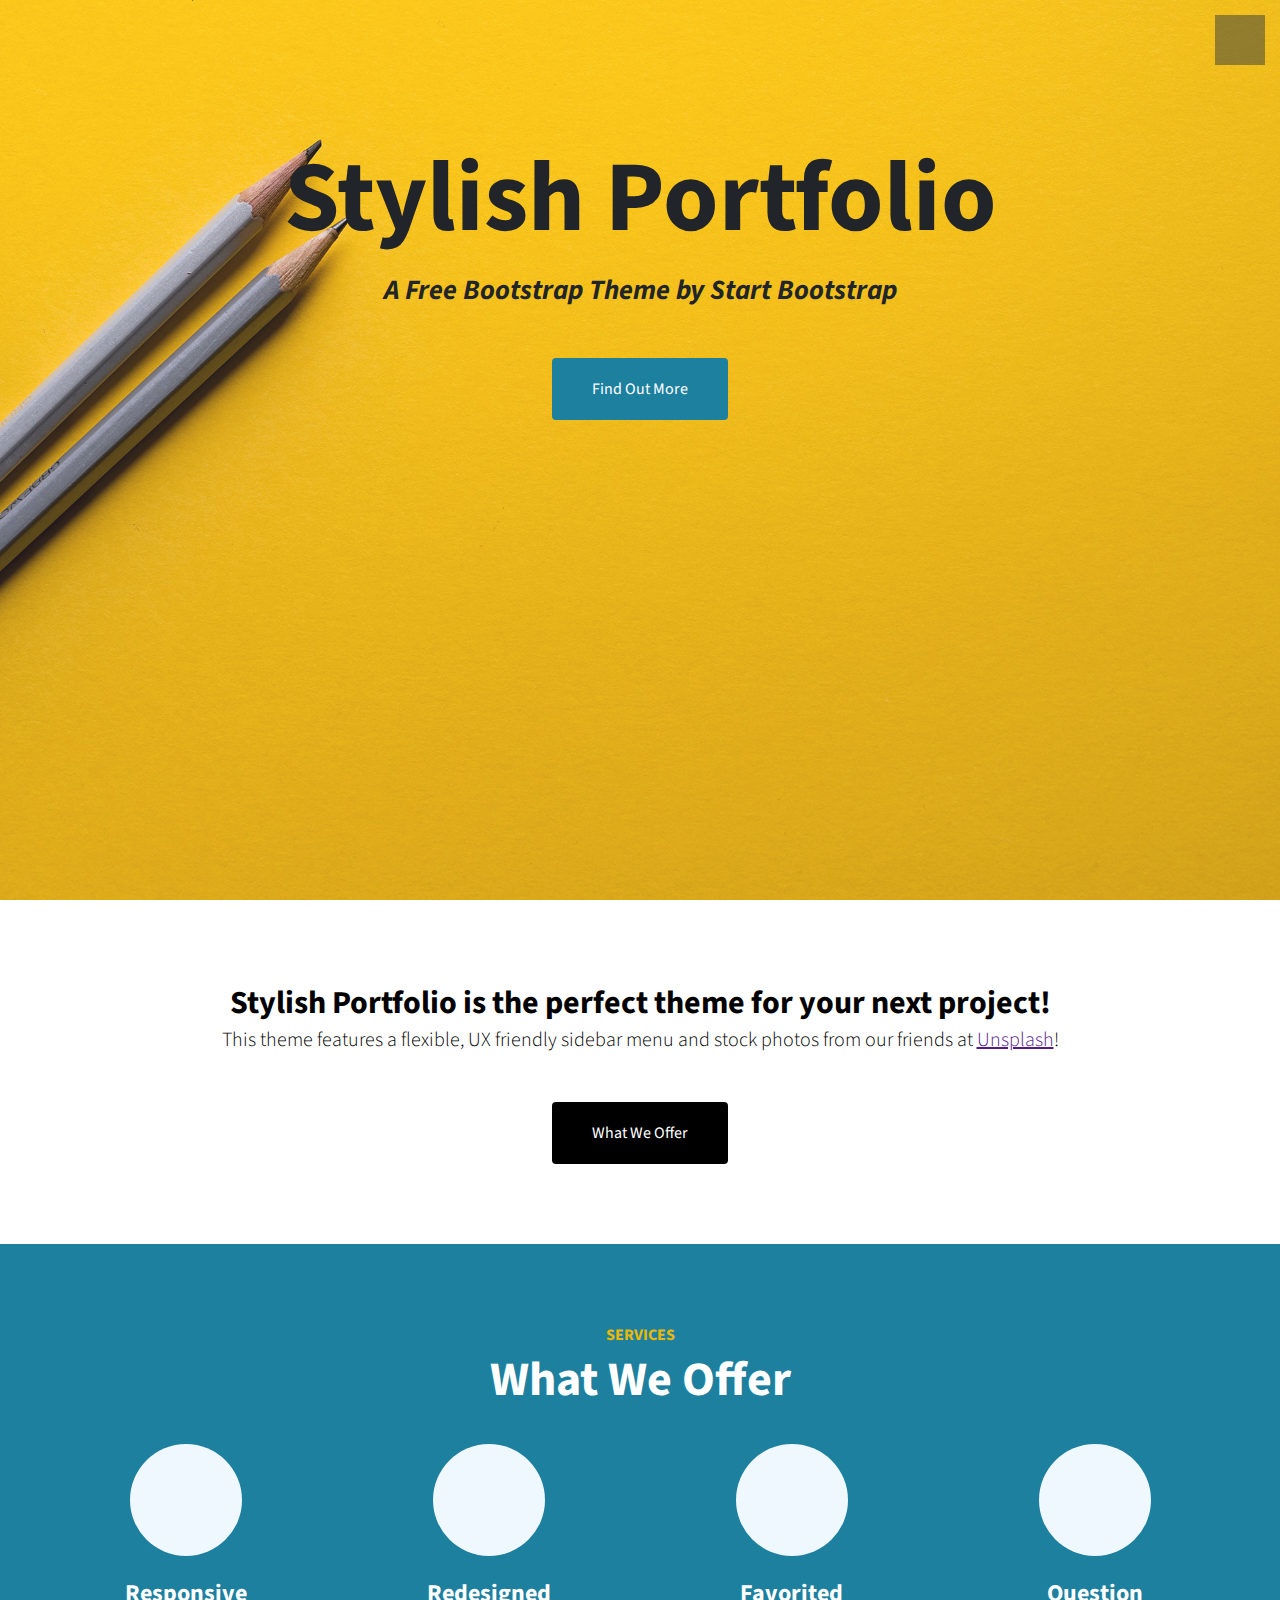
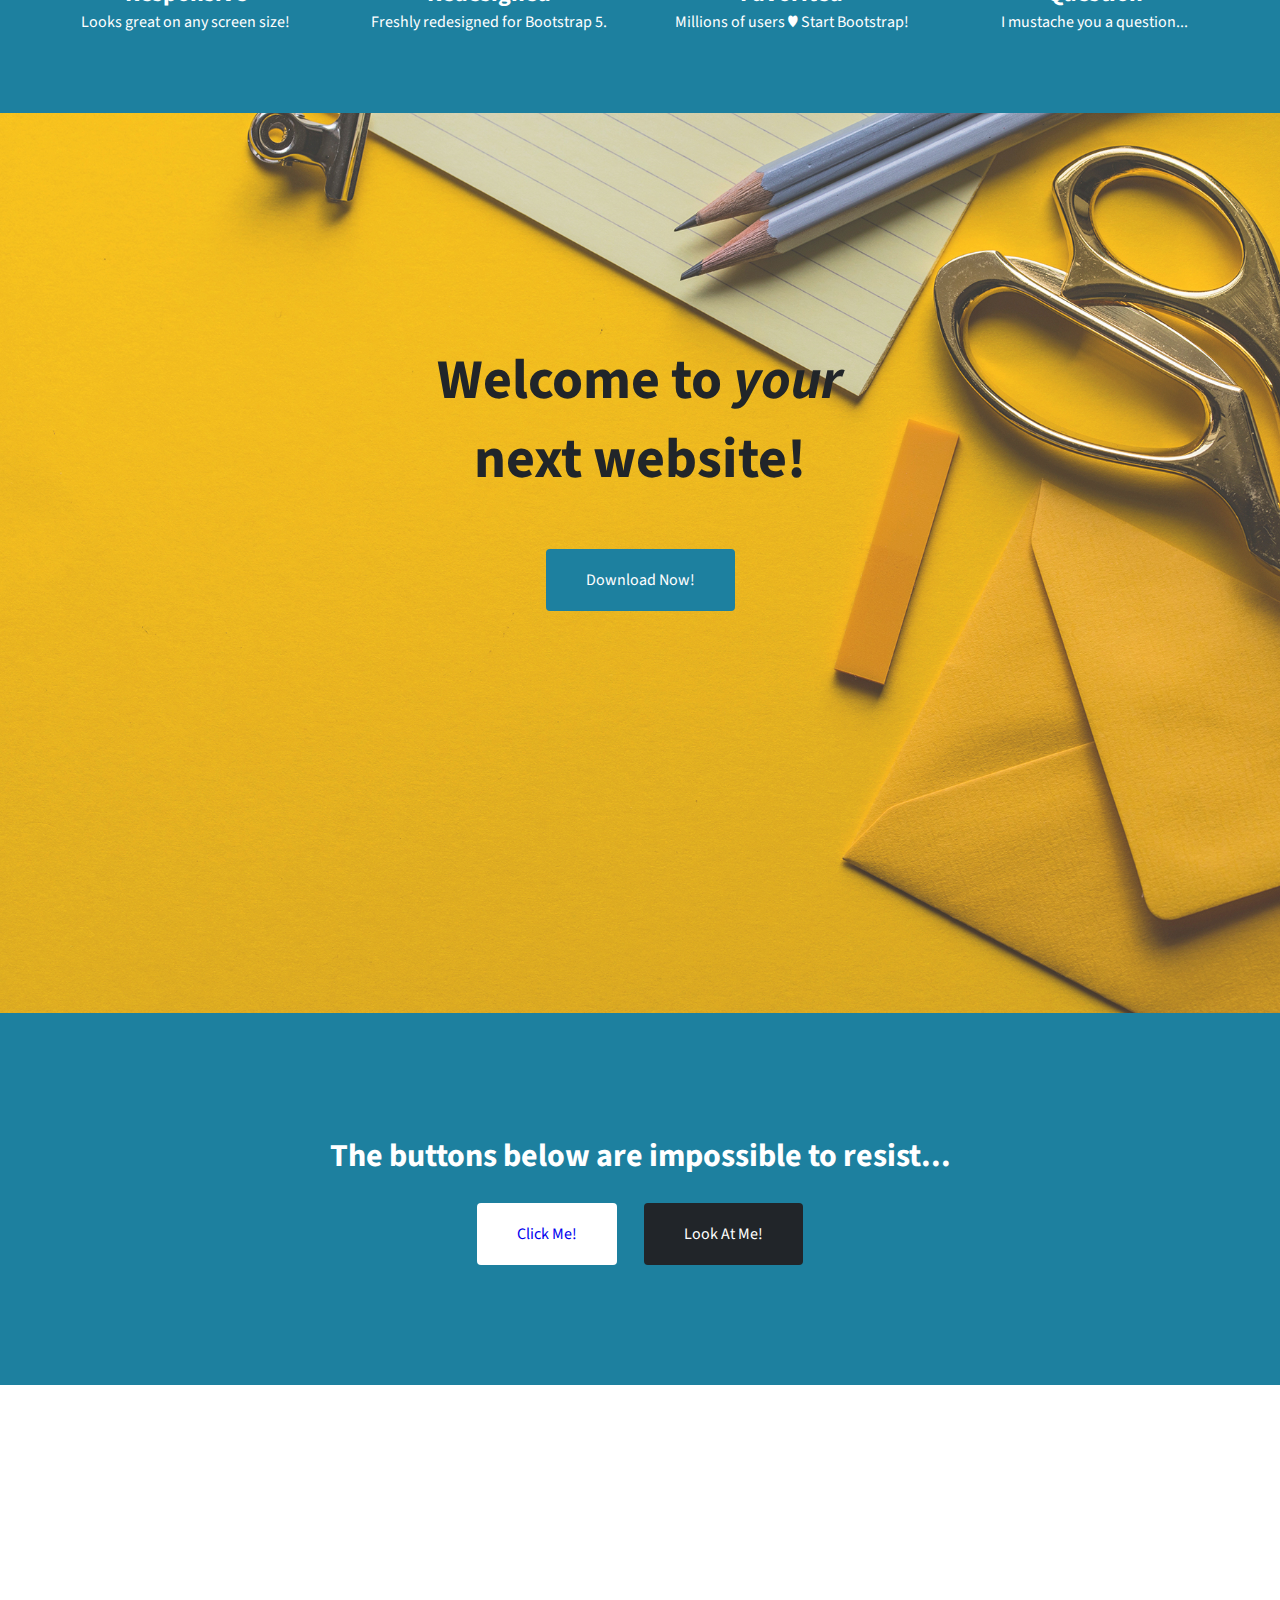
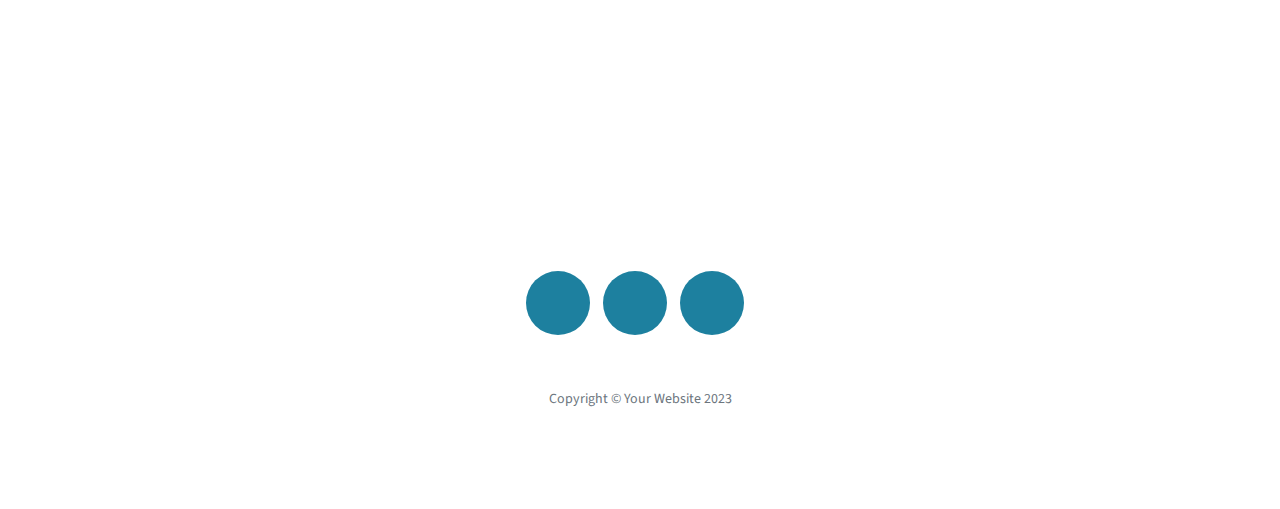
<file: stylish/index.html>
<!DOCTYPE html>
<html lang="en">
<head>
    <meta charset="UTF-8">
    <meta name="viewport" content="width=device-width, initial-scale=1.0">
    <title>Document</title>
    <link rel="stylesheet" href="https://cdnjs.cloudflare.com/ajax/libs/font-awesome/6.5.2/css/all.min.css" integrity="sha512-SnH5WK+bZxgPHs44uWIX+LLJAJ9/2PkPKZ5QiAj6Ta86w+fsb2TkcmfRyVX3pBnMFcV7oQPJkl9QevSCWr3W6A==" crossorigin="anonymous" referrerpolicy="no-referrer" />
    <link rel="stylesheet" href="./assets/css/style.css">
</head>
<body>
    <header>
        <h1>Stylish Portfolio</h1>
        <h3><em>A Free Bootstrap Theme by Start Bootstrap</em></h3>
        <a href="#">find out more</a>
    </header>
    <nav>
        <i class="fa-solid fa-bars"></i>
    </nav>
    <main>
        <section class="s1">
            <h2>Stylish Portfolio is the perfect theme for your next project!</h2>
            <p>This theme features a flexible, UX friendly sidebar menu and stock photos from our friends at <a href="">Unsplash</a>!</p>
            <a href="#">What We Offer</a>
        </section>
        <section class="s2">
            <h6>SERVICES</h6>
            <h2>What We Offer</h2>
            <div class="services-card">
                <div class="services-icon"><i class="fa-solid fa-phone"></i></div>
                <h3 class="s2h3">Responsive</h3>
                <p class="services-text">Looks great on any screen size!</p>
            </div>
            <div class="services-card">
                <div class="services-icon"><i class="fa-solid fa-phone"></i></div>
                <h3 class="s2h3">Redesigned</h3>
                <p class="services-text">Freshly redesigned for Bootstrap 5.</p>
            </div>
            <div class="services-card">
                <div class="services-icon"><i class="fa-solid fa-phone"></i></div>
                <h3 class="s2h3">Favorited</h3>
                <p class="services-text">Millions of users  &#9829 Start Bootstrap!</p>
            </div>
            <div class="services-card">
                <div class="services-icon"><i class="fa-solid fa-phone"></i></div>
                <h3 class="s2h3">Question</h3>
                <p class="services-text">I mustache you a question...</p>
            </div>
        </section>
        <section class="s3">
            <h2 class="top">Welcome to <i>your</i></h2>
            <h2 class="bottom">next website!</h2>    
            <a href="#">Download Now!</a>        
        </section>
        <!-- <section>
            <h3>Portfolio</h3>
            <h2>Recent Projects</h2>
            <div>
                <div class="div1">
                    <h2>STATIONARY</h2>
                    <p>A yellow pencil with envelopes on a clean, blue backdrop!</p>
                </div>
            </div>
        </section> -->
        <section class="s4">
                <h2>The buttons below are impossible to resist...</h2>
                <a class="s4a1" href="#">Click Me!</a>
                <a class="s4a2" href="#">Look at Me!</a>      
        </section>
        <section>
            <iframe src="https://www.google.com/maps/embed?pb=!1m18!1m12!1m3!1d2879.6974275047623!2d-122.41792500017756!3d37.77675219851874!2m3!1f0!2f0!3f0!3m2!1i1024!2i768!4f13.1!3m3!1m2!1s0x8085809c6c8f4459%3A0xb10ed6d9b5050fa5!2sX%20Corp.%20HQ!5e0!3m2!1sen!2saz!4v1713901191692!5m2!1sen!2saz" width="1600" height="480" style="border:0;" allowfullscreen="" loading="lazy" referrerpolicy="no-referrer-when-downgrade"></iframe>
        </section>
    </main>
    <footer>
        <div class="ft1">
            <div class="ft1div"><i class="fa-brands fa-facebook-f"></i></div>
            <div class="ft1div"><i class="fa-brands fa-twitter"></i></div>
            <div class="ft1div"><i class="fa-brands fa-square-github"></i></div>
        </div>
        <p class="ft1p">Copyright © Your Website 2023</p>
    </footer>
</body>
</html>
</file>
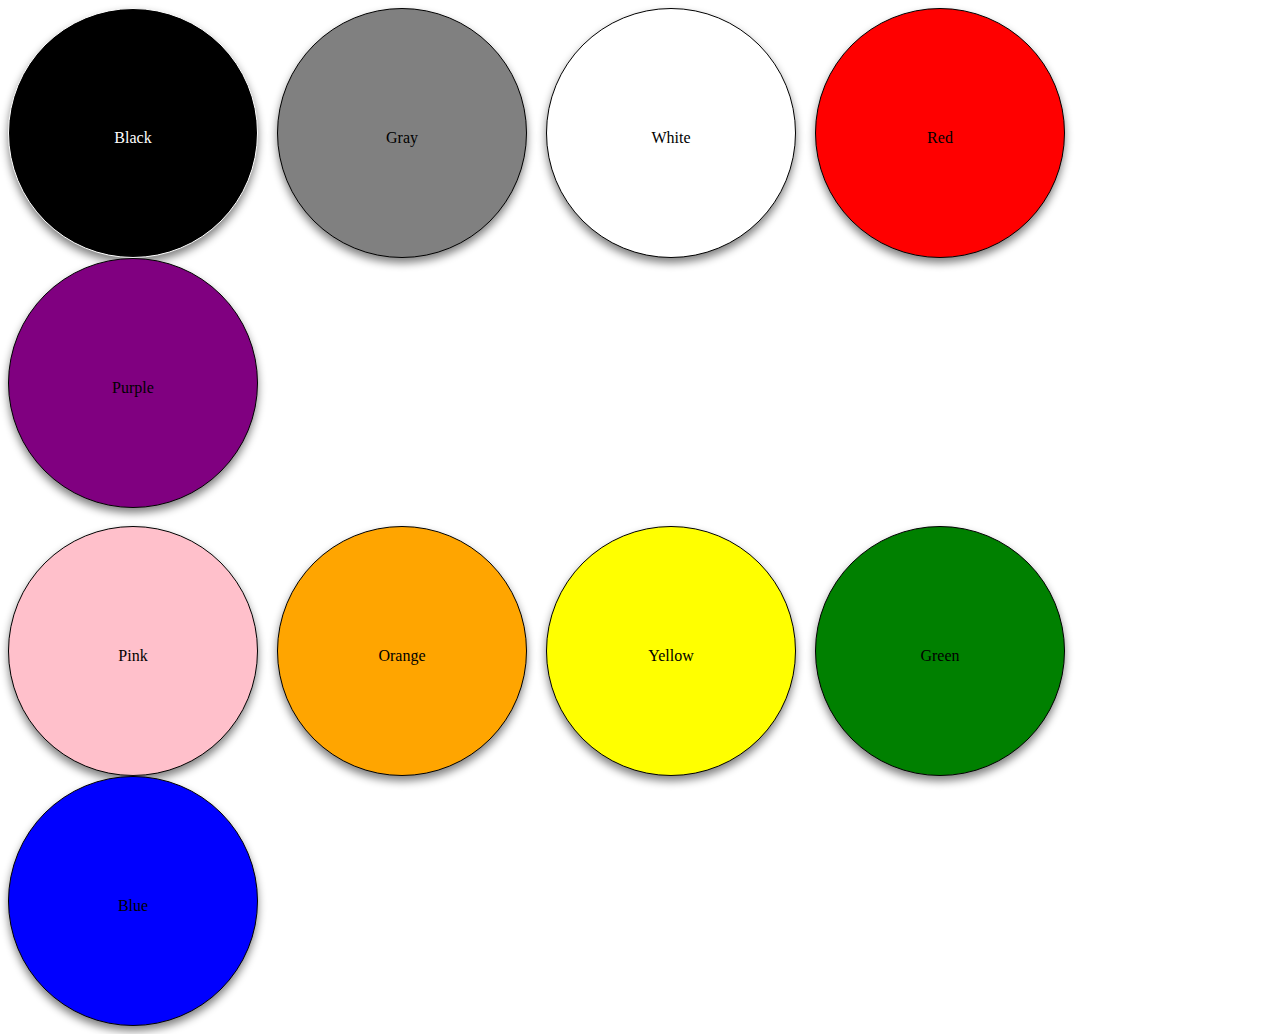
<file: task1/index.html>
<!DOCTYPE html>
<html lang="en">
  <head>
    <meta charset="UTF-8" />
    <meta name="viewport" content="width=device-width, initial-scale=1.0" />
    <title>Document</title>
    <link rel="stylesheet" href="task.css" />
  </head>
  <body>
    <div>
      <div id="h1">Black</div>
      <div id="h2">Gray</div>
      <div id="h3">White</div>
      <div id="h4">Red</div>
      <div id="h5">Purple</div>
    </div>
    <br>

    <div>
      <div id="h6">Pink</div>
      <div id="h7">Orange</div>
      <div id="h8">Yellow</div>
      <div id="h9">Green</div>
      <div id="h10">Blue</div>
    </div>
  </body>
</html>
</file>
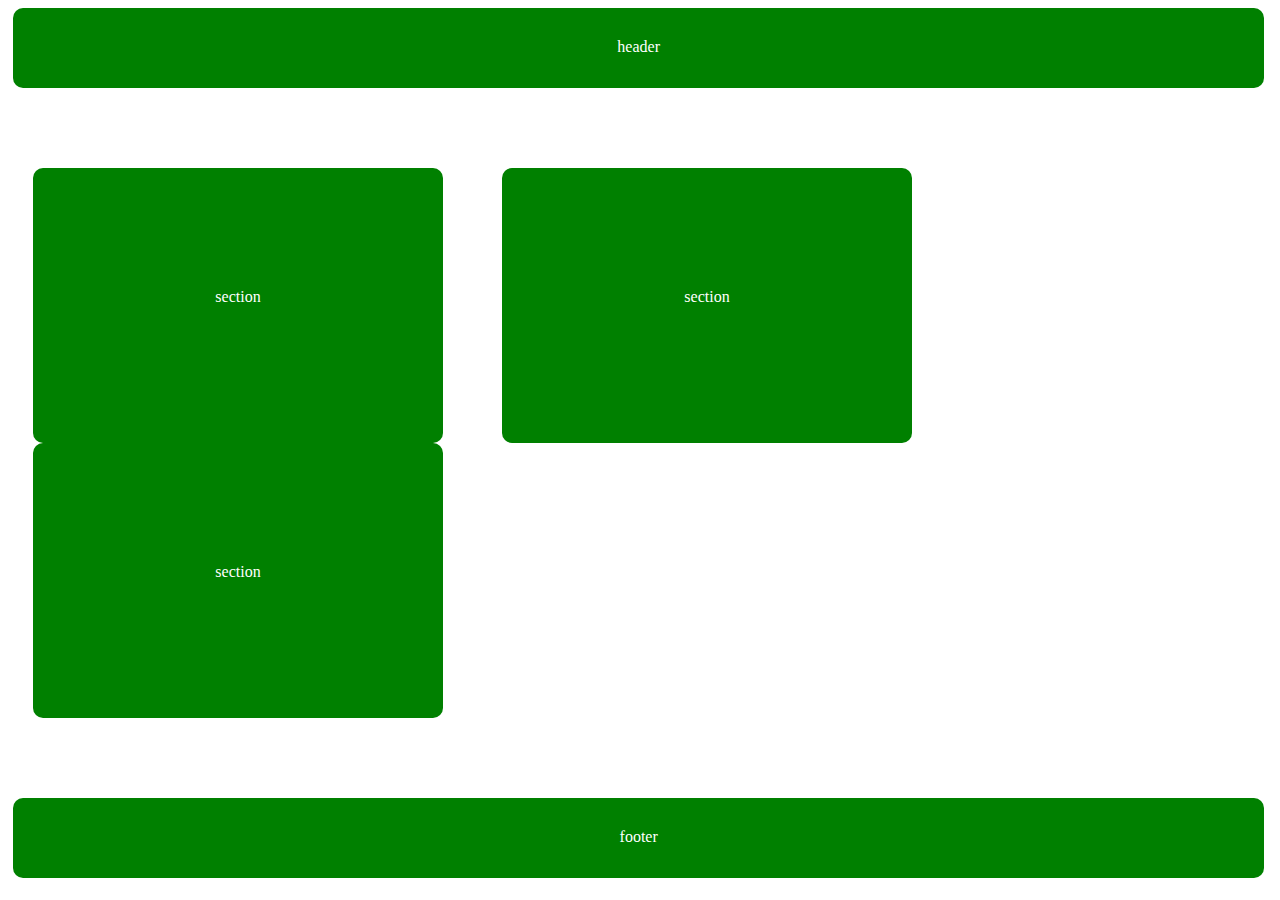
<file: task2/index.html>
<!DOCTYPE html>
<html lang="en">
<head>
    <meta charset="UTF-8">
    <meta name="viewport" content="width=device-width, initial-scale=1.0">
    <title>Document</title>
    <link rel="stylesheet" href="task.css">
</head>
<body>
    <header>header</header>
    <section id="sec1">section</section>
    <section id="sec2">section</section>
    <section id="sec3">section</section>
    <footer>footer</footer>
</body>
</html>
</file>
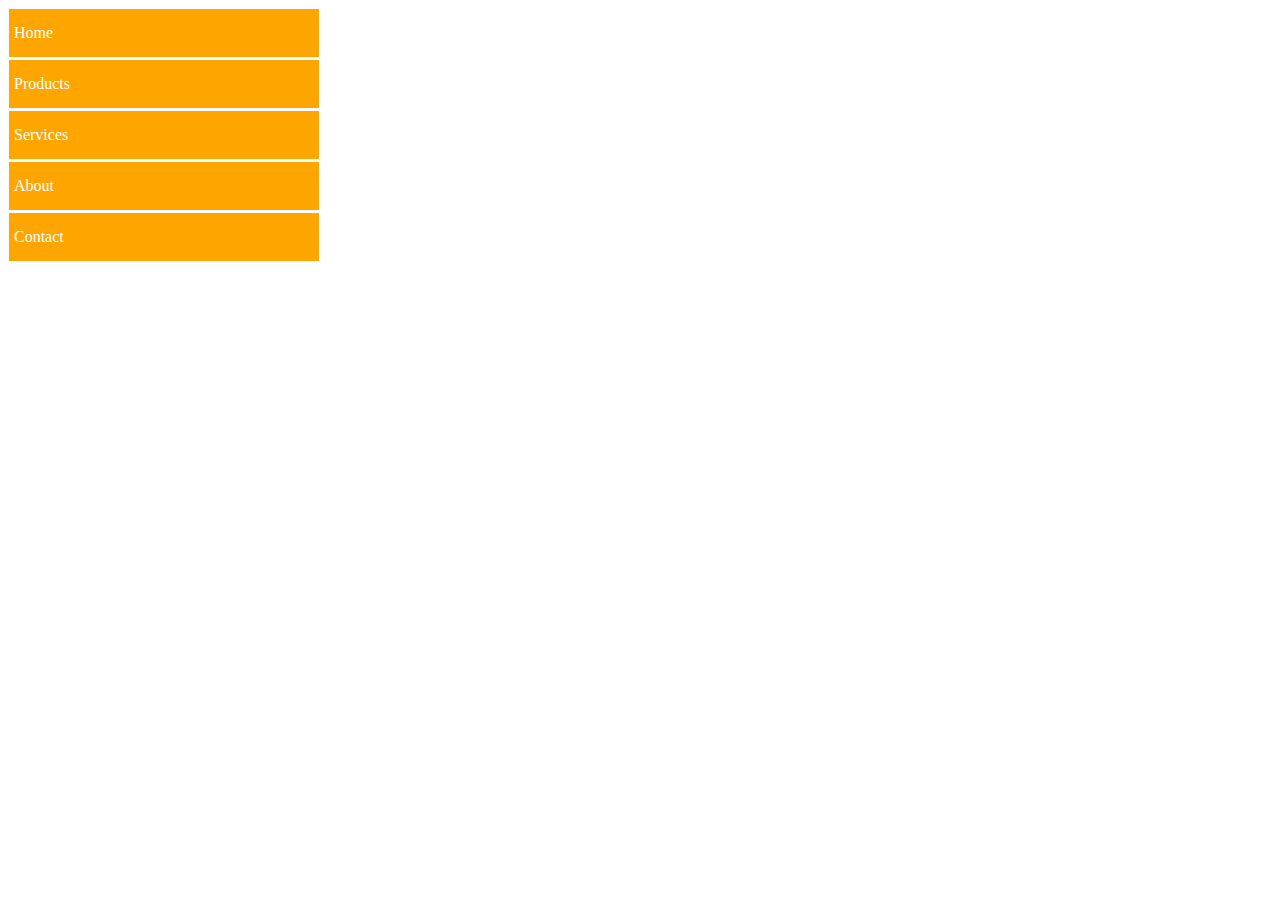
<file: task3/index.html>
<!DOCTYPE html>
<html lang="en">
<head>
    <meta charset="UTF-8">
    <meta name="viewport" content="width=device-width, initial-scale=1.0">
    <title>Document</title>
    <link rel="stylesheet" href="task.css">
</head>
<body>
    <div class="div">Home</div>
    <div class="div">Products</div>
    <div class="div">Services</div>
    <div class="div">About</div>
    <div class="div">Contact</div>  
</body>
</html>
</file>
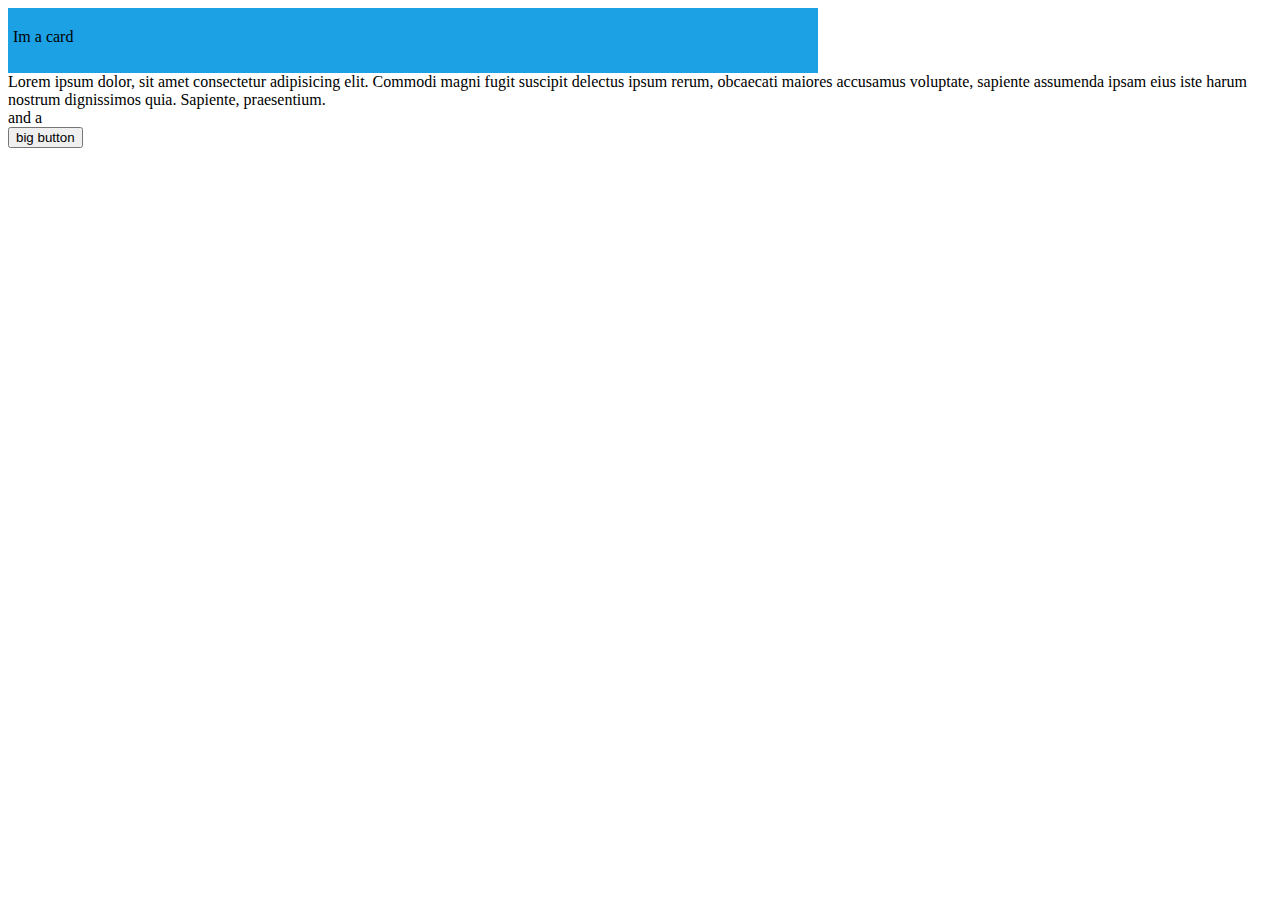
<file: task4neqatov/index.html>
<!DOCTYPE html>
<html lang="en">
  <head>
    <meta charset="UTF-8" />
    <meta name="viewport" content="width=device-width, initial-scale=1.0" />
    <title>Document</title>
    <link rel="stylesheet" href="task.css" />
  </head>
  <body>
    <div id="card">Im a card</div>
    <div id="Lorem">
      Lorem ipsum dolor, sit amet consectetur adipisicing elit. Commodi magni
      fugit suscipit delectus ipsum rerum, obcaecati maiores accusamus
      voluptate, sapiente assumenda ipsam eius iste harum nostrum dignissimos
      quia. Sapiente, praesentium.
    </div>
    <div id="and">and a <br /><button>big button</button></div>
  </body>
</html>
</file>
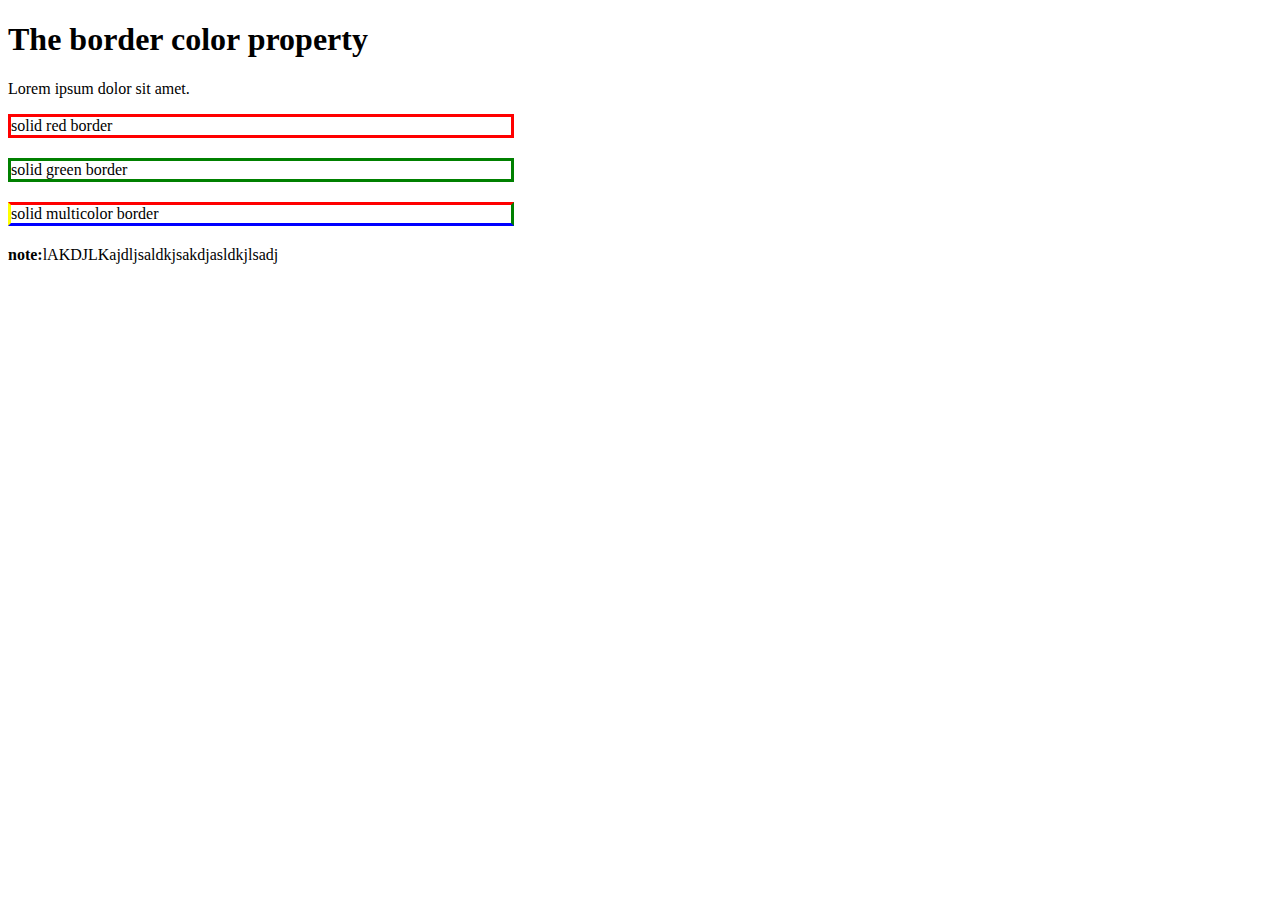
<file: task5/index.html>
<!DOCTYPE html>
<html lang="en">
<head>
    <meta charset="UTF-8">
    <meta name="viewport" content="width=device-width, initial-scale=1.0">
    <title>Document</title>
    <link rel="stylesheet" href="task.css">
</head>
<body>
    <h1>The border color property</h1>
    <p>Lorem ipsum dolor sit amet.</p>
    <div id="red">solid red border</div>
    <div id="green">solid green border</div>
    <div id="mcolor">solid multicolor border</div>
    <p><strong>note:</strong>lAKDJLKajdljsaldkjsakdjasldkjlsadj</p>
</body>
</html>
</file>
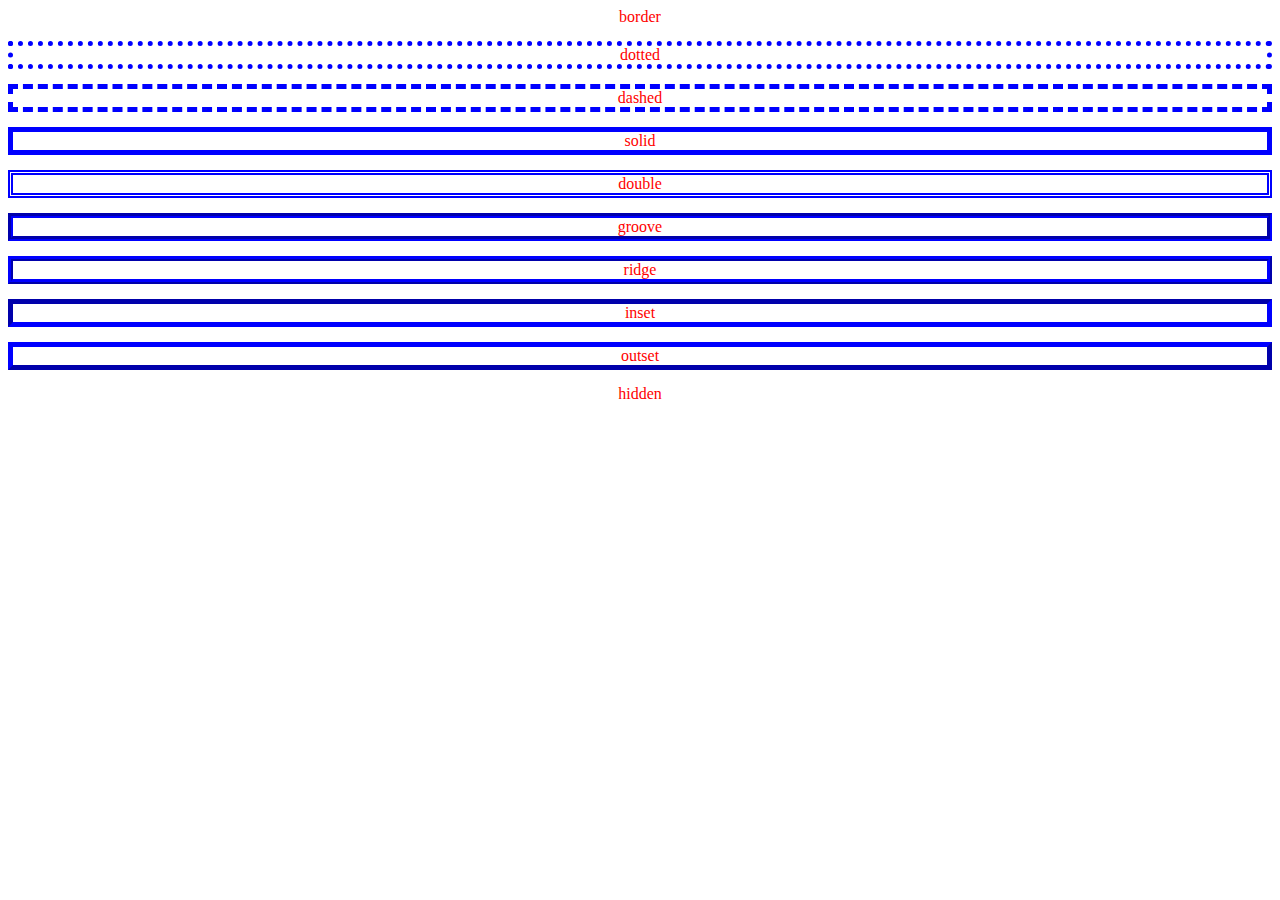
<file: task6/index.html>
<!DOCTYPE html>
<html lang="en">
<head>
    <meta charset="UTF-8">
    <meta name="viewport" content="width=device-width, initial-scale=1.0">
    <title>Document</title>
    <link rel="stylesheet" href="task.css">
</head>
<body>
    <div id="d0">border</div>
    <div id="d1">dotted</div>
    <div id="d2">dashed</div>
    <div id="d3">solid</div>
    <div id="d4">double</div>
    <div id="d5">groove</div>
    <div id="d6">ridge</div>
    <div id="d7">inset</div>
    <div id="d8">outset</div>
    <div id="d9">hidden</div>
</body>
</html>
</file>
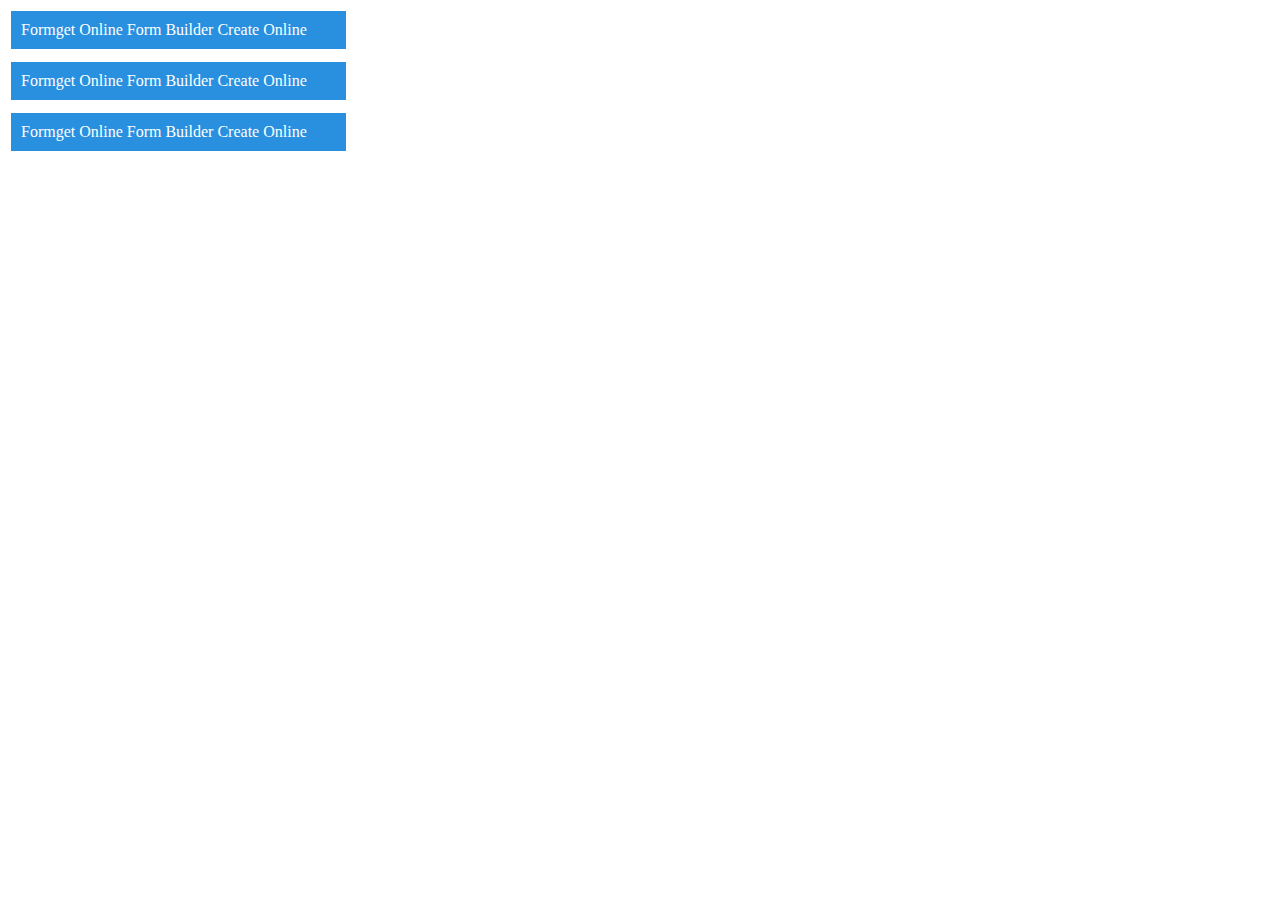
<file: task7/index.html>
<!DOCTYPE html>
<html lang="en">
<head>
    <meta charset="UTF-8">
    <meta name="viewport" content="width=device-width, initial-scale=1.0">
    <title>Document</title>
    <link rel="stylesheet" href="task.css">
</head>
<body>
    <div>Formget Online Form Builder Create Online</div>
    <div>Formget Online Form Builder Create Online</div>
    <div>Formget Online Form Builder Create Online</div>
</body>
</html>
</file>
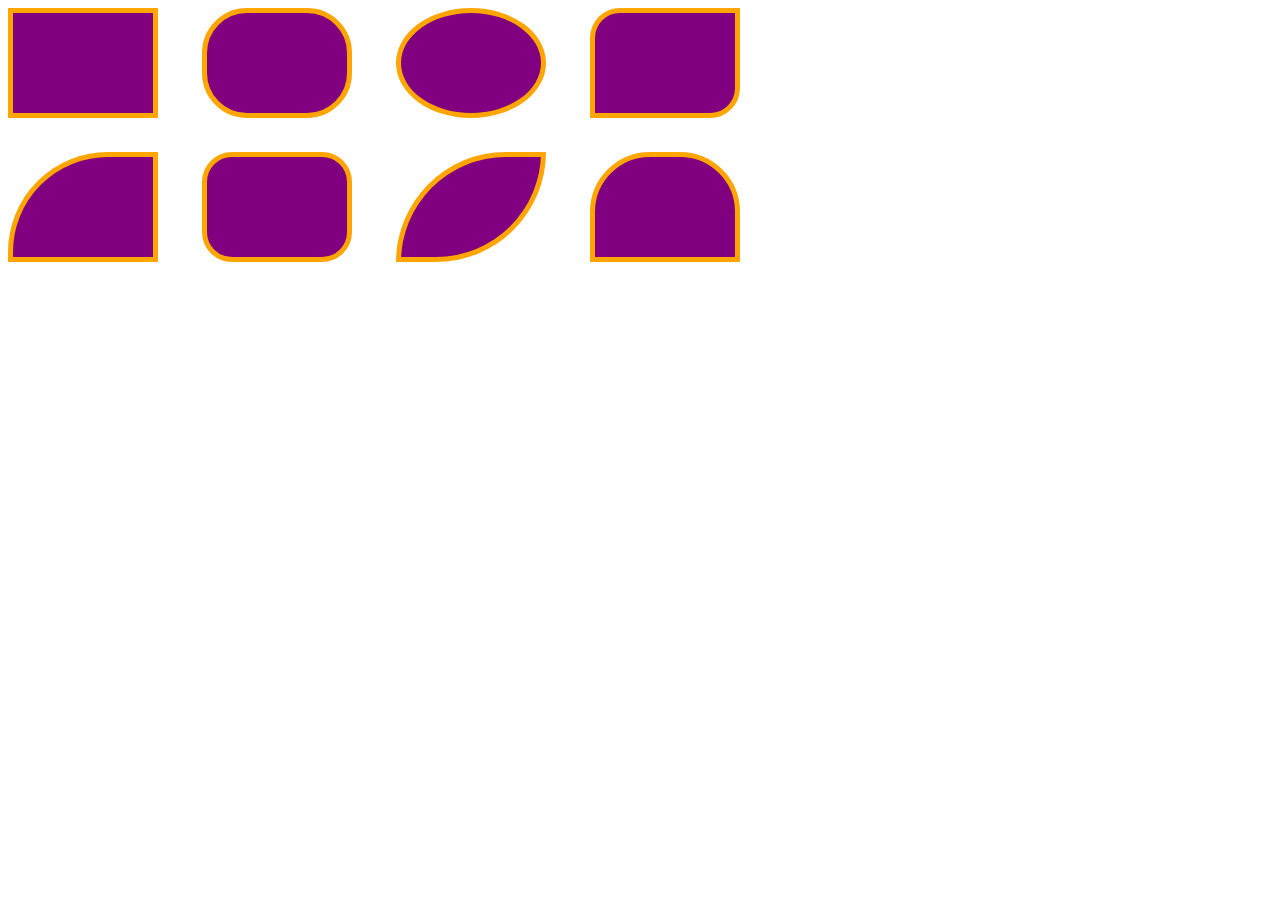
<file: task9/index.html>
<!DOCTYPE html>
<html lang="en">
  <head>
    <meta charset="UTF-8" />
    <meta name="viewport" content="width=device-width, initial-scale=1.0" />
    <title>Document</title>
    <link rel="stylesheet" href="task.css" />
  </head>
  <body>
    <div>
      <div class="a1"></div>
      <div class="a2"></div>
      <div class="a3"></div>
      <div class="a4"></div>
    </div>
    <br>

    <div>
      <div class="a5"></div>
      <div class="a6"></div>
      <div class="a7"></div>
      <div class="a8"></div>
    </div>
  </body>
</html>
</file>
<file: stylish/assets/css/style.css>
@import url('https://fonts.googleapis.com/css2?family=Source+Sans+3:ital,wght@0,200..900;1,200..900&display=swap');
*{
    margin: 0;
    padding: 0;
    box-sizing: border-box;
    font-family: "Source Sans 3", sans-serif;
}
header{
    height: auto;
    min-height: 100vh;
    padding-top: 128px;
    background-position: center center;
    background-repeat: no-repeat;
    background-size: cover;
    text-align: center;
    color: #212529;
    background-image: linear-gradient(90deg, rgba(255, 255, 255, 0.1) 0%, rgba(255, 255, 255, 0.1) 100%), url(../image/bg-masthead.jpg);
}
header>h1{
    font-size: 100px;
}
header>h3{
    font-size: 28px;
    margin-bottom: 48px;
}
header>a{
    display: inline-block;
    padding: 20px 40px;
    text-decoration: none;
    color: white;
    text-transform: capitalize;
    background-color: #1D809F;
    border-radius: 4px;
}
header>a:hover{
    background-color: #196d87;
    transition: 0.5s;
}
nav{
    position: fixed;
    width: 50px;
    height: 50px;
    text-align: center;
    line-height: 50px;
    right: 15px;
    top: 15px;
    font-size: 24px;
    background: rgba(52, 58, 64, 0.5);
    color: white;
    border-radius: 6px;
}
.s1{
    background-position: center center;
    text-align: center;
    padding: 80px 0;
}
.s1>h2{
    font-size: 2rem;
    
}
.s1>p{
    font-size: 1.25rem;
    font-weight: 300;
    margin-bottom: 48px;
}
.s1>a{
    display: inline-block;
    padding: 20px 40px;
    text-decoration: none;
    color: white;
    text-transform: capitalize;
    background-color: black;
    border-radius: 4px;
}
.s1>a:hover{
    background-color: rgb(32, 32, 32);
    transition: 0.5s;
}
.s2{
    padding: 80px 0;
    background-color: #1D809F;
    text-align: center;
}
.s2>h6{
    font-size: 1rem;
    text-transform: uppercase;
    color: rgba(236, 184, 7, 1);
}
.s2>h2{
    font-size: 3rem;
    color: white;
}
.services-card{
    display: inline-block;
    margin-top: 30px;
    width: 300px;
}
.services-icon{
    width: 112px;
    height: 112px;background-color: aliceblue;
    border-radius: 50%;
    line-height: 112px;
    font-size: 24px;
    color: #1D809F;
    margin: auto;
}
.s2h3{
    color: white;
    font-weight: bolder;
    font-size: 1.5rem;
    margin-top: 20px;
}
.services-text{
    color: white;
}
.s3>h2{
    font-size: 3.5rem;
}
.s3>a{
    display: inline-block;
    padding: 20px 40px;
    text-decoration: none;
    color: white;
    text-transform: capitalize;
    background-color: #1D809F;
    border-radius: 4px;
}
.s3{
    height: auto;
    min-height: 100vh;
    padding-top: 128px;
    background-position: center center;
    background-repeat: no-repeat;
    background-size: cover;
    text-align: center;
    color: #212529;
    background-image: linear-gradient(90deg, rgba(255, 255, 255, 0.1) 0%, rgba(255, 255, 255, 0.1) 100%), url(../image/bg-callout.jpg);
}
.bottom{
    margin-bottom: 50px;
}
.top{
    padding-top: 100px;
}
.s4{
    padding-top: 7.5rem;
    padding-bottom: 7.5rem;
    background-color: rgb(29 128 159);
    text-align: center;
}
.s4>h2{
    margin-bottom: 1.5rem;
    font-size: 2rem;
    color: white;
}
.s4a1{
    display: inline-block;
    padding: 20px 40px;
    text-decoration: none;
    text-transform: capitalize;
    background-color: white;
    border-radius: 4px;margin-right: 1.5rem;
}
.s4a2{
    display: inline-block;
    padding: 20px 40px;
    text-decoration: none;
    color: white;
    text-transform: capitalize;
    background-color: #212529;
    border-radius: 4px;
}
.s4a1:hover{
    background-color: #cfcbcb;
    transition: 0.5s;
}
.s4a2:hover{
    background-color: #32373a;
    transition: 0.5s;
}
.ft1{
    margin-bottom: 3rem;
    text-align: center;
}
.ft1div{
    box-sizing: border-box;
    display: inline-block;
    width: 64px;
    height: 64px;
    background-color: #1D809F;
    border-radius: 50%;
    line-height: 1.5rem;
    font-size: 24px;
    color: white;
    margin: auto;
    margin-right: 10px;
    padding-top: 18px;
}
.ft1p{
    color: #6c757d;
    text-align: center;
    margin-bottom: 100px;
    font-size: 0.875em;
}
</file>
<file: task1/task.css>
#h1{
    width: 250px;
    height: 250px;
    border-radius: 50%;
    display: inline-block;
    border: 1px solid;
    color: white;
    background-color: black;
    text-align: center;
    padding: 120px 5px 5px 5px;
    margin-right: 15px;
    box-sizing: border-box;
    box-shadow: 0px 5px 8px gray;
}

#h2{
    width: 250px;
    height: 250px;
    border-radius: 50%;
    display: inline-block;
    border: 1px solid;
    color: black;
    background-color: gray;
    text-align: center;
    padding: 120px 5px 5px 5px;
    margin-right: 15px;
    box-sizing: border-box;
    box-shadow: 0px 5px 8px gray;
}

#h3{
    width: 250px;
    height: 250px;
    border-radius: 50%;
    display: inline-block;
    border: 1px solid;
    color: black;
    background-color: white;
    text-align: center;
    padding: 120px 5px 5px 5px;
    margin-right: 15px;
    box-sizing: border-box;
    box-shadow: 0px 5px 8px gray;
}

#h4{
    width: 250px;
    height: 250px;
    border-radius: 50%;
    display: inline-block;
    border: 1px solid;
    color: black;
    background-color: red;
    text-align: center;
    padding: 120px 5px 5px 5px;
    margin-right: 15px;
    box-sizing: border-box;
    box-shadow: 0px 5px 8px gray;
}

#h5{
    width: 250px;
    height: 250px;
    border-radius: 50%;
    display: inline-block;
    border: 1px solid;
    color: black;
    background-color: purple;
    text-align: center;
    padding: 120px 5px 5px 5px;
    margin-right: 15px;
    box-sizing: border-box;
    box-shadow: 0px 5px 8px gray;
}

#h6{
    width: 250px;
    height: 250px;
    border-radius: 50%;
    display: inline-block;
    border: 1px solid;
    color: black;
    background-color: pink;
    text-align: center;
    padding: 120px 5px 5px 5px;
    margin-right: 15px;
    box-sizing: border-box;
    box-shadow: 0px 5px 8px gray;
}

#h7{
    width: 250px;
    height: 250px;
    border-radius: 50%;
    display: inline-block;
    border: 1px solid;
    color: black;
    background-color: orange;
    text-align: center;
    padding: 120px 5px 5px 5px;
    margin-right: 15px;
    box-sizing: border-box;
    box-shadow: 0px 5px 8px gray;
}

#h8{
    width: 250px;
    height: 250px;
    border-radius: 50%;
    display: inline-block;
    border: 1px solid;
    color: black;
    background-color: yellow;
    text-align: center;
    padding: 120px 5px 5px 5px;
    margin-right: 15px;
    box-sizing: border-box;
    box-shadow: 0px 5px 8px gray;
}

#h9{
    width: 250px;
    height: 250px;
    border-radius: 50%;
    display: inline-block;
    border: 1px solid;
    color: black;
    background-color: green;
    text-align: center;
    padding: 120px 5px 5px 5px;
    margin-right: 15px;
    box-sizing: border-box;
    box-shadow: 0px 5px 8px gray;
}

#h10{
    width: 250px;
    height: 250px;
    border-radius: 50%;
    display: inline-block;
    border: 1px solid;
    color: black;
    background-color:blue;
    text-align: center;
    padding: 120px 5px 5px 5px;
    margin-right: 15px;
    box-sizing: border-box;
    box-shadow: 0px 5px 8px gray;
}
</file>
<file: task2/task.css>
header{
    width: 99%;
    height: 80px;
    display: inline-block;
    border-radius: 10px;
    color: white;
    background-color: green;
    text-align: center;
    padding: 30px 5px 5px 5px;
    margin-right: 5px;
    margin-left: 5px;
    margin-bottom: 80px;
    box-sizing: border-box;
}

section{
    width: 400px;
    height: 150px;
    display: inline-block;
    border-radius: 10px;
    color: white;
    background-color: green;
    text-align: center;
    padding: 120px 5px 5px 5px;
    margin-right: 30px;
    margin-left: 25px;
}

footer{
    width: 99%;
    height: 80px;
    display: inline-block;
    border-radius: 10px;
    color: white;
    background-color: green;
    text-align: center;
    padding: 30px 5px 5px 5px;
    margin-right: 5px;
    margin-left: 5px;
    margin-bottom: 35px;
    box-sizing: border-box;
    margin-bottom: 0px;
    margin-top: 80px;
}
</file>
<file: task3/task.css>
.div{
    width: 300px;
    color: white;
    background-color: orange;
    border: 1px solid;
    border-bottom: 10px;
    margin-bottom: 2px;
    padding: 15px 5px 15px 5px;
}
</file>
<file: task4neqatov/task.css>
#card{
    width: 800px;
    height: 40px;
    background-color: rgb(27, 161, 228);
    padding: 20px 5px 5px 5px;
}
#lorem{

}
</file>
<file: task5/task.css>
#red{
    width: 500px;
    border: 3px solid;
    border-color: red;
    margin-bottom: 20px;
}
#green{
    width: 500px;
    border: 3px solid;
    border-color: green;
    margin-bottom: 20px;
}
#mcolor{
    width: 500px;
    border-top: 3px solid red;
    border-bottom: 3px solid blue;
    border-left: 3px solid yellow;
    border-right: 3px solid green;
    margin-bottom: 20px;
}
</file>
<file: task6/task.css>
div{
    text-align: center;
    color: red;
    border-color: blue;
    border-width: 5px;
    margin-bottom: 15px;
}
#d0{
    border:none;
}
#d1{
    border-style:dotted;
}
#d2{
    border-style: dashed;
}
#d3{
    border-style: solid;
}
#d4{
    border-style:double;
}
#d5{
    border-style: groove;
}
#d6{
    border-style:ridge;
}
#d7{
    border-style:inset;
}
#d8{
    border-style:outset;
}
#d9{
    border-style:hidden;
}
</file>
<file: task7/task.css>
div{
    width: 300px;
    color: white;
    background-color: rgb(41, 144, 223);
    border: solid;
    border-bottom: 10px;
    margin-bottom: 10px;
    padding: 10px 25px 10px 10px;
}
</file>
<file: task9/task.css>
div{ 
    display: inline-block;
    margin-right: 40px;
    margin-bottom: 15px;
}

.a1{
    width: 140px;
    height: 100px;
    border: 5px solid orange;
    background-color: purple;
    
}

.a2{
    width: 140px;
    height: 100px;
    border-radius: 45px;
    border: 5px solid orange;
    background-color: purple;
    
}

.a3{
    width: 140px;
    height: 100px;
    border-radius: 50%;border: 5px solid orange;
    background-color: purple;
    
}

.a4{
    width: 140px;
    height: 100px;
    border-top-left-radius: 30px;
    border-bottom-right-radius: 30px;
    border: 5px solid orange;
    background-color: purple;
    
}

.a5{    
    width: 140px;
    height: 100px;
    border-start-start-radius: 100px;
    border: 5px solid orange;
    background-color: purple;
    
}

.a6{
    width: 140px;
    height: 100px;
    border-radius: 30px;
    border: 5px solid orange;
    background-color: purple; 
}

.a7{
    width: 140px;
    height: 100px;
    border-top-left-radius: 120px;
    border-bottom-right-radius: 120px;
    border: 5px solid orange;
    background-color: purple; 
}

.a8{
    width: 140px;
    height: 100px;
    border-start-end-radius: 60px;
    border-top-left-radius: 60px;
    border: 5px solid orange;
    background-color: purple; 
}
</file>
